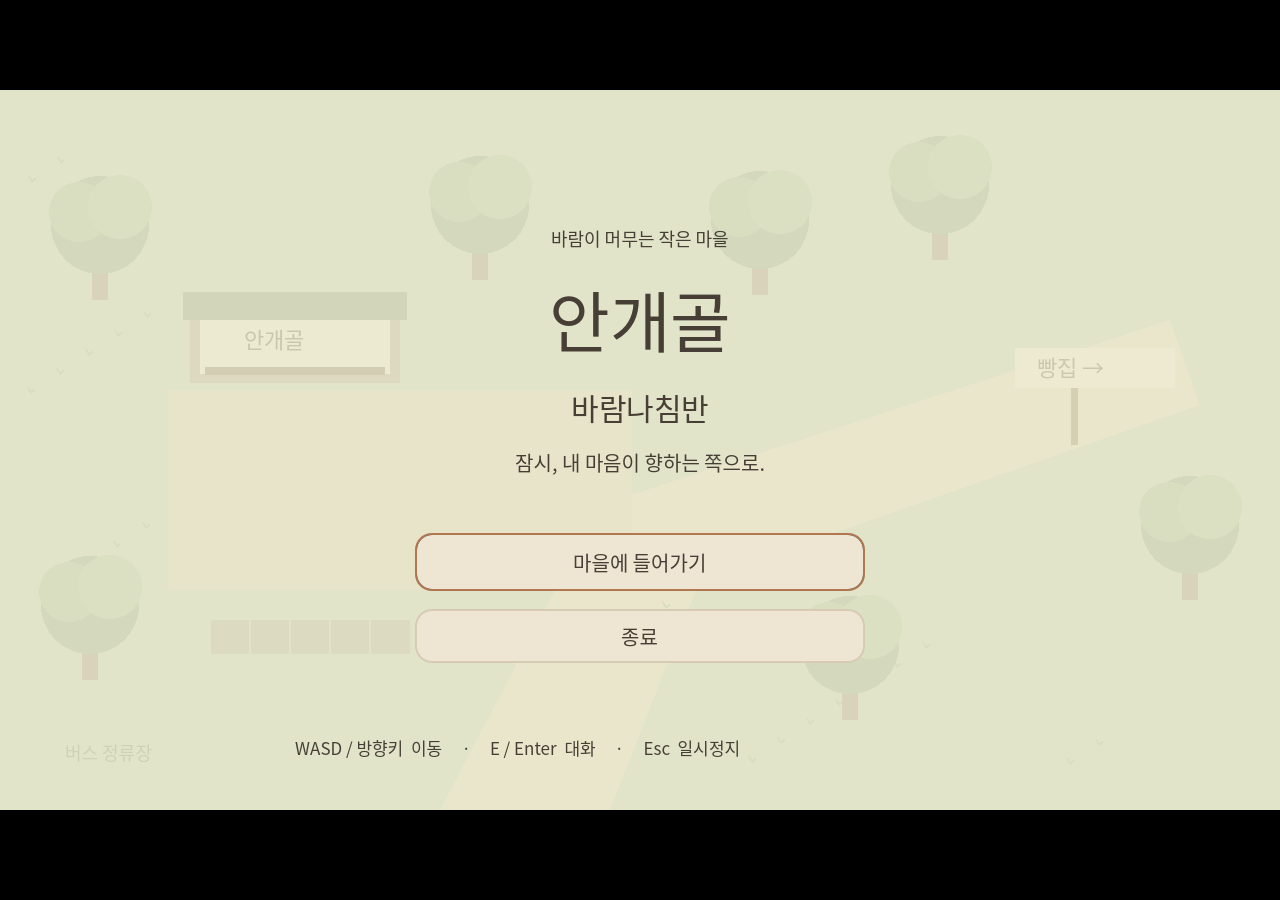
<file: index.html>
<!DOCTYPE html>
<html lang="en">
	<head>
		<meta charset="utf-8">
		<meta name="viewport" content="width=device-width, user-scalable=no, initial-scale=1.0">
		<title>안개골: 바람나침반</title>
		<style>
html, body, #canvas {
	margin: 0;
	padding: 0;
	border: 0;
}

body {
	color: white;
	background-color: black;
	overflow: hidden;
	touch-action: none;
}

#canvas {
	display: block;
}

#canvas:focus {
	outline: none;
}

#status, #status-splash, #status-progress {
	position: absolute;
	left: 0;
	right: 0;
}

#status, #status-splash {
	top: 0;
	bottom: 0;
}

#status {
	background-color: #242424;
	display: flex;
	flex-direction: column;
	justify-content: center;
	align-items: center;
	visibility: hidden;
}

#status-splash {
	max-height: 100%;
	max-width: 100%;
	margin: auto;
}

#status-splash.show-image--false {
	display: none;
}

#status-splash.fullsize--true {
	height: 100%;
	width: 100%;
	object-fit: contain;
}

#status-splash.use-filter--false {
	image-rendering: pixelated;
}

#status-progress, #status-notice {
	display: none;
}

#status-progress {
	bottom: 10%;
	width: 50%;
	margin: 0 auto;
}

#status-notice {
	background-color: #5b3943;
	border-radius: 0.5rem;
	border: 1px solid #9b3943;
	color: #e0e0e0;
	font-family: 'Noto Sans', 'Droid Sans', Arial, sans-serif;
	line-height: 1.3;
	margin: 0 2rem;
	overflow: hidden;
	padding: 1rem;
	text-align: center;
	z-index: 1;
}
		</style>
		<link id="-gd-engine-icon" rel="icon" type="image/png" href="index.icon.png" />
<link rel="apple-touch-icon" href="index.apple-touch-icon.png"/>

	</head>
	<body>
		<canvas id="canvas">
			Your browser does not support the canvas tag.
		</canvas>

		<noscript>
			Your browser does not support JavaScript.
		</noscript>

		<div id="status">
			<img id="status-splash" class="show-image--true fullsize--true use-filter--true" src="index.png" alt="">
			<progress id="status-progress"></progress>
			<div id="status-notice"></div>
		</div>

		<script src="index.js"></script>
		<script>
const GODOT_CONFIG = {"args":[],"canvasResizePolicy":2,"emscriptenPoolSize":8,"ensureCrossOriginIsolationHeaders":true,"executable":"index","experimentalVK":false,"fileSizes":{"index.pck":14472532,"index.wasm":37700666},"focusCanvas":true,"gdextensionLibs":[],"godotPoolSize":4};
const GODOT_THREADS_ENABLED = false;
const engine = new Engine(GODOT_CONFIG);

(function () {
	const statusOverlay = document.getElementById('status');
	const statusProgress = document.getElementById('status-progress');
	const statusNotice = document.getElementById('status-notice');

	let initializing = true;
	let statusMode = '';

	function setStatusMode(mode) {
		if (statusMode === mode || !initializing) {
			return;
		}
		if (mode === 'hidden') {
			statusOverlay.remove();
			initializing = false;
			return;
		}
		statusOverlay.style.visibility = 'visible';
		statusProgress.style.display = mode === 'progress' ? 'block' : 'none';
		statusNotice.style.display = mode === 'notice' ? 'block' : 'none';
		statusMode = mode;
	}

	function setStatusNotice(text) {
		while (statusNotice.lastChild) {
			statusNotice.removeChild(statusNotice.lastChild);
		}
		const lines = text.split('\n');
		lines.forEach((line) => {
			statusNotice.appendChild(document.createTextNode(line));
			statusNotice.appendChild(document.createElement('br'));
		});
	}

	function displayFailureNotice(err) {
		console.error(err);
		if (err instanceof Error) {
			setStatusNotice(err.message);
		} else if (typeof err === 'string') {
			setStatusNotice(err);
		} else {
			setStatusNotice('An unknown error occurred.');
		}
		setStatusMode('notice');
		initializing = false;
	}

	const missing = Engine.getMissingFeatures({
		threads: GODOT_THREADS_ENABLED,
	});

	if (missing.length !== 0) {
		if (GODOT_CONFIG['serviceWorker'] && GODOT_CONFIG['ensureCrossOriginIsolationHeaders'] && 'serviceWorker' in navigator) {
			let serviceWorkerRegistrationPromise;
			try {
				serviceWorkerRegistrationPromise = navigator.serviceWorker.getRegistration();
			} catch (err) {
				serviceWorkerRegistrationPromise = Promise.reject(new Error('Service worker registration failed.'));
			}
			// There's a chance that installing the service worker would fix the issue
			Promise.race([
				serviceWorkerRegistrationPromise.then((registration) => {
					if (registration != null) {
						return Promise.reject(new Error('Service worker already exists.'));
					}
					return registration;
				}).then(() => engine.installServiceWorker()),
				// For some reason, `getRegistration()` can stall
				new Promise((resolve) => {
					setTimeout(() => resolve(), 2000);
				}),
			]).then(() => {
				// Reload if there was no error.
				window.location.reload();
			}).catch((err) => {
				console.error('Error while registering service worker:', err);
			});
		} else {
			// Display the message as usual
			const missingMsg = 'Error\nThe following features required to run Godot projects on the Web are missing:\n';
			displayFailureNotice(missingMsg + missing.join('\n'));
		}
	} else {
		setStatusMode('progress');
		engine.startGame({
			'onProgress': function (current, total) {
				if (current > 0 && total > 0) {
					statusProgress.value = current;
					statusProgress.max = total;
				} else {
					statusProgress.removeAttribute('value');
					statusProgress.removeAttribute('max');
				}
			},
		}).then(() => {
			setStatusMode('hidden');
		}, displayFailureNotice);
	}
}());
		</script>
	</body>
</html>
</file>
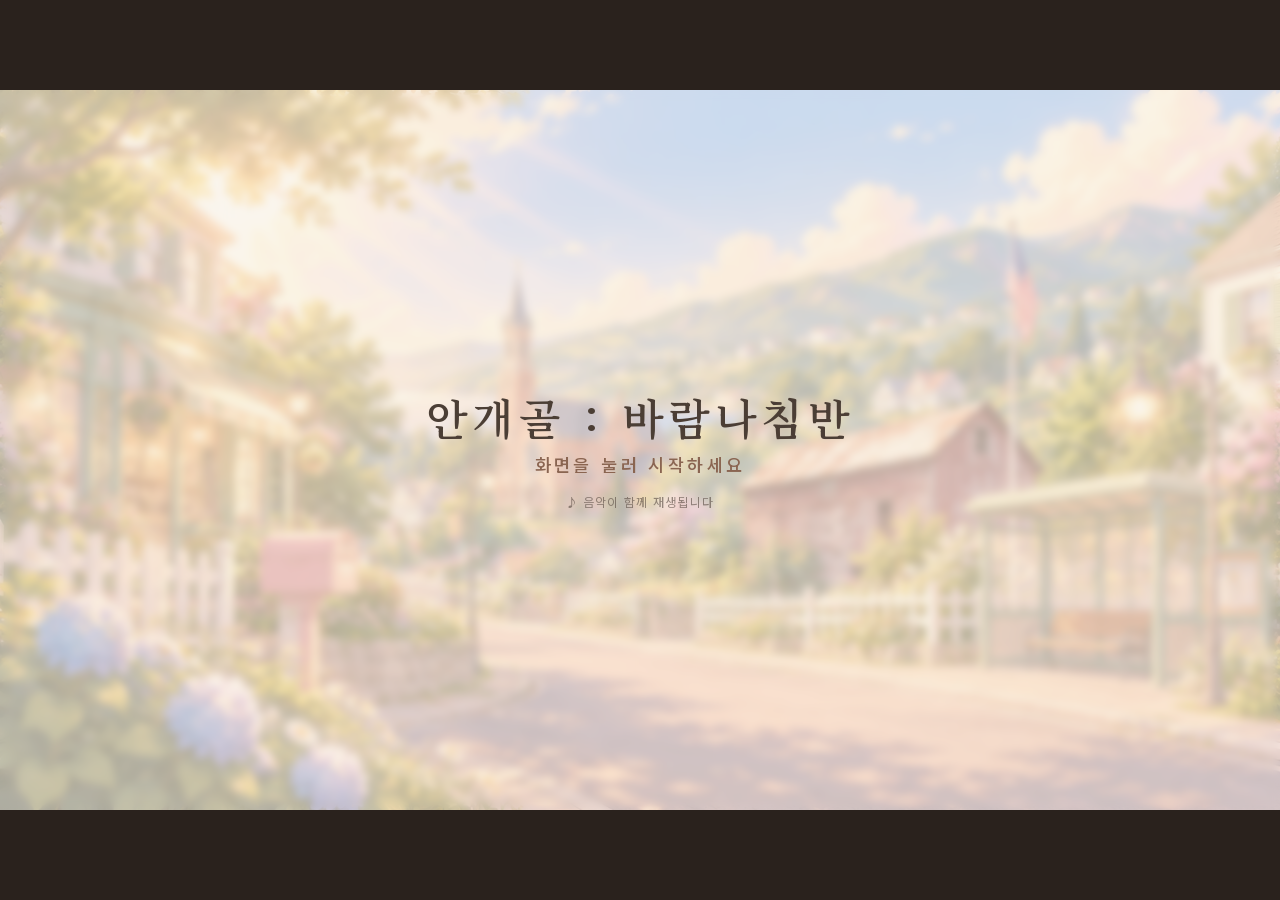
<file: concept/index.html>
<!doctype html>
<html lang="ko">
<head>
<meta charset="utf-8">
<meta name="viewport" content="width=device-width, initial-scale=1">
<title>안개골: 바람나침반 · 컨셉 프리뷰</title>
<link rel="stylesheet" href="src/styles.css?v=2">
<link rel="stylesheet" href="src/concept.css?v=2">
</head>
<body>
<div id="frame">
  <div id="stage" tabindex="-1">

    <!-- ===== START GATE (browsers only allow audio after a click) ===== -->
    <section id="gate" class="screen">
      <div class="bg" style="background-image:url(assets/backgrounds/bg_village_day.png)"></div>
      <div class="gate-wash"></div>
      <button class="gate-btn" id="gateBtn">
        <span class="gate-title">안개골 : 바람나침반</span>
        <span class="gate-sub">화면을 눌러 시작하세요</span>
        <span class="gate-note">♪ 음악이 함께 재생됩니다</span>
      </button>
    </section>

    <!-- ===== TITLE ===== -->
    <section id="title" class="screen hidden">
      <div class="bg kenburns" style="background-image:url(assets/backgrounds/bg_village_day.png)"></div>
      <div class="title-wash"></div>
      <svg class="compass-mark" viewBox="0 0 120 120" aria-hidden="true">
        <circle cx="60" cy="60" r="54" fill="none" stroke="currentColor" stroke-width="1.2" opacity=".55"/>
        <circle cx="60" cy="60" r="46" fill="none" stroke="currentColor" stroke-width=".8" opacity=".35"/>
        <g class="needle">
          <path d="M60 18 L66 60 L60 66 L54 60 Z" fill="currentColor"/>
          <path d="M60 102 L66 60 L60 54 L54 60 Z" fill="currentColor" opacity=".35"/>
        </g>
        <circle cx="60" cy="60" r="3" fill="currentColor"/>
      </svg>
      <div class="title-block">
        <p class="eyebrow">Concept Preview</p>
        <h1 class="logo">
          <span class="logo-main">안개골</span>
          <span class="logo-sub"><i></i>바람나침반<i></i></span>
        </h1>
        <nav class="title-menu" aria-label="타이틀 메뉴">
          <button data-act="places">장소 둘러보기</button>
          <button data-act="cast">인물 소개</button>
          <button data-act="settings">설정</button>
        </nav>
      </div>
      <footer class="title-foot">
        <span>배경 9 · 인물 5 · 스토리 미포함 프리뷰</span>
        <span class="keys"><kbd>↑</kbd><kbd>↓</kbd> 이동 &nbsp; <kbd>Enter</kbd> 선택</span>
      </footer>
    </section>

    <!-- ===== PLACES ===== -->
    <section id="places" class="screen hidden">
      <div class="bg-layer"><div class="bg" id="bgA"></div><div class="bg" id="bgB"></div></div>
      <div class="chars" id="chars"></div>
      <div class="ui" id="placeUi">
        <nav class="chrome" aria-label="메뉴">
          <button data-act="hide" title="UI 숨기기 (H)">숨기기</button>
          <button data-act="home" title="타이틀 (Esc)">타이틀</button>
        </nav>
        <button class="arrow arrow-l" data-act="prev" aria-label="이전 장소">‹</button>
        <button class="arrow arrow-r" data-act="next" aria-label="다음 장소">›</button>
        <div class="plate" id="plate">
          <span class="plate-no" id="plateNo"></span>
          <div class="plate-main">
            <span class="plate-time" id="plateTime"></span>
            <span class="plate-name" id="plateName"></span>
          </div>
          <div class="plate-cast" id="plateCast"></div>
        </div>
        <div class="dots" id="dots"></div>
      </div>
      <div class="hint hidden" id="hideHint">H 또는 클릭으로 UI 다시 보기</div>
    </section>

    <!-- ===== CAST ===== -->
    <section id="cast" class="screen hidden">
      <div class="bg cast-bg" id="castBg"></div>
      <div class="cast-veil"></div>
      <div class="cast-figure" id="castFigure"></div>
      <div class="cast-card">
        <span class="cast-en" id="castEn"></span>
        <h2 class="cast-name" id="castName"></h2>
        <span class="cast-role" id="castRole"></span>
        <div class="cast-poses" id="castPoses"></div>
      </div>
      <nav class="cast-tabs" id="castTabs"></nav>
      <nav class="chrome" aria-label="메뉴"><button data-act="home" title="타이틀 (Esc)">타이틀</button></nav>
    </section>

    <!-- ===== SETTINGS ===== -->
    <section class="overlay hidden" id="setOverlay" aria-label="설정">
      <div class="sheet narrow">
        <header><h2>설정</h2><button class="x" data-close>닫기</button></header>
        <div class="rows">
          <label class="row"><span>배경음</span><input type="range" id="optBgm" min="0" max="100" step="5"><output id="optBgmOut"></output></label>
          <div class="row"><span>화면</span><button class="pill" id="optFull">전체 화면 전환</button></div>
        </div>
      </div>
    </section>

    <button class="sound" id="soundBtn" aria-label="음악 켜기/끄기" title="음악 (M)"></button>
    <div class="fader" id="fader"></div>
  </div>
</div>
<audio id="bgm" src="assets/audio/bgm_title.mp3" loop preload="auto"></audio>
<script type="module" src="src/concept.js?v=2"></script>
</body>
</html>
</file>
<file: concept/src/styles.css>
/* 안개골: 바람나침반 — visual layer. Reference canvas 1920×1080, scaled to fit. */
@font-face { font-family: "Noto Sans KR"; src: url(../assets/fonts/NotoSansKR-VF.ttf) format("truetype"); font-weight: 100 900; font-display: block; }
@font-face { font-family: "Noto Serif KR"; src: url(../assets/fonts/NotoSerifKR-VF.ttf) format("truetype"); font-weight: 200 900; font-display: block; }

:root {
  --cream: #F8F0E4;
  --paper: #EEE1D0;
  --caramel: #A27C65;
  --caramel-deep: #8A6551;
  --olive: #929C77;
  --sky: #91BCEB;
  --peach: #F1C6AE;
  --ink: #55483F;
  --ink-soft: #6E5D51;
  --line: rgba(162, 124, 101, .26);
  --shadow: 0 14px 40px rgba(85, 72, 63, .16), 0 2px 6px rgba(85, 72, 63, .08);
  --sans: "Noto Sans KR", "Malgun Gothic", sans-serif;
  --serif: "Noto Serif KR", "Batang", serif;
  --ease: cubic-bezier(.22, .61, .36, 1);
}

* { box-sizing: border-box; }
html, body { margin: 0; height: 100%; background: #2a221d; overflow: hidden; }
body { font-family: var(--sans); color: var(--ink); -webkit-font-smoothing: antialiased; }
button { font: inherit; color: inherit; background: none; border: 0; cursor: pointer; }
.hidden { display: none !important; }

/* the stage keeps its 1920×1080 layout box even when scaled, so centre it explicitly
   (grid centring pushed the oversized box right/down and clipped it on smaller windows) */
#frame { position: fixed; inset: 0; overflow: hidden; }
#stage { position: absolute; left: 50%; top: 50%; width: 1920px; height: 1080px; overflow: hidden; transform-origin: center; transform: translate(-50%, -50%); outline: none; background: var(--paper); }
.screen { position: absolute; inset: 0; }
.bg { position: absolute; inset: 0; background: center / cover no-repeat; }

/* ---------- TITLE ---------- */
#title .kenburns { animation: drift 38s ease-in-out infinite alternate; transform-origin: 62% 40%; }
@keyframes drift { from { transform: scale(1.02); } to { transform: scale(1.075) translateX(-14px); } }
.title-wash {
  position: absolute; inset: 0;
  background:
    linear-gradient(90deg, rgba(248,240,228,.90) 0%, rgba(248,240,228,.74) 24%, rgba(248,240,228,.30) 42%, rgba(248,240,228,0) 58%),
    linear-gradient(0deg, rgba(85,72,63,.16) 0%, rgba(85,72,63,0) 22%);
}
.title-block { position: absolute; left: 168px; top: 236px; width: 620px; }
.eyebrow { margin: 0 0 22px 4px; font: 500 17px/1 var(--sans); letter-spacing: .42em; text-transform: uppercase; color: var(--caramel); }
.logo { margin: 0; display: flex; flex-direction: column; }
.logo-main {
  font: 600 136px/1.02 var(--serif); letter-spacing: .06em; color: #4B3E35;
  text-shadow: 0 2px 0 rgba(248,240,228,.6), 0 10px 30px rgba(248,240,228,.8);
}
.logo-sub {
  display: flex; align-items: center; gap: 22px; margin-top: 18px;
  font: 500 38px/1 var(--serif); letter-spacing: .32em; color: var(--caramel-deep); padding-left: 6px;
}
.logo-sub i { display: block; height: 1px; width: 56px; background: linear-gradient(90deg, transparent, var(--caramel)); }
.logo-sub i:last-child { background: linear-gradient(90deg, var(--caramel), transparent); margin-left: -12px; }

.title-menu { margin-top: 92px; display: flex; flex-direction: column; gap: 6px; width: 340px; }
.title-menu button {
  position: relative; text-align: left; padding: 14px 0 14px 34px;
  font: 500 31px/1.2 var(--sans); letter-spacing: .08em; color: var(--ink);
  transition: color .25s var(--ease), padding .3s var(--ease);
}
.title-menu button::before {
  content: ""; position: absolute; left: 6px; top: 50%; width: 9px; height: 9px; margin-top: -5px;
  border: 1.5px solid var(--caramel); transform: rotate(45deg) scale(.6); opacity: 0;
  transition: opacity .25s, transform .3s var(--ease), background .25s;
}
.title-menu button::after {
  content: ""; position: absolute; left: 34px; bottom: 8px; height: 1px; width: 0;
  background: var(--caramel); transition: width .35s var(--ease);
}
.title-menu button:hover, .title-menu button:focus-visible, .title-menu button.focus { color: #3F332B; padding-left: 40px; outline: none; }
.title-menu button:hover::before, .title-menu button:focus-visible::before, .title-menu button.focus::before { opacity: 1; transform: rotate(45deg) scale(1); background: var(--caramel); }
.title-menu button:hover::after, .title-menu button:focus-visible::after, .title-menu button.focus::after { width: 120px; left: 40px; }
.title-menu button[disabled] { color: rgba(85,72,63,.38); cursor: default; }
.title-menu button[disabled]::after { display: none; }

.compass-mark { position: absolute; left: 172px; top: 140px; width: 64px; height: 64px; color: var(--caramel); }
.compass-mark .needle { transform-origin: 60px 60px; animation: sway 7s ease-in-out infinite; }
@keyframes sway { 0%,100% { transform: rotate(-9deg); } 50% { transform: rotate(14deg); } }

.title-foot {
  position: absolute; left: 172px; right: 72px; bottom: 50px; display: flex; justify-content: space-between;
  font: 400 17px/1 var(--sans); letter-spacing: .06em; color: rgba(85,72,63,.68);
}
.title-foot .keys { color: rgba(248,240,228,.92); text-shadow: 0 1px 4px rgba(60,45,35,.45); }
kbd {
  font: 500 14px/1 var(--sans); padding: 4px 8px; border-radius: 6px; margin: 0 2px;
  border: 1px solid rgba(248,240,228,.6); background: rgba(85,72,63,.22);
}

/* ---------- VN ---------- */
.bg-layer .bg { opacity: 0; transition: opacity .6s var(--ease); }
.bg-layer .bg.on { opacity: 1; }
.bg.missing {
  background: linear-gradient(160deg, #E9DCCB, #D9C8B3) !important; display: grid; place-items: center;
}
.bg.missing::after {
  content: attr(data-label); font: 500 30px/1.5 var(--serif); color: rgba(85,72,63,.55);
  border: 1px dashed rgba(85,72,63,.35); padding: 28px 48px; border-radius: 14px; white-space: pre;
}

.chars { position: absolute; inset: 0; pointer-events: none; }
/* left/top/width/height are set from each sprite's alpha bounding box so every
   character shares one foot baseline and real-height proportions */
.char {
  position: absolute;
  transition: left .45s var(--ease), top .2s var(--ease), opacity .3s var(--ease), filter .25s var(--ease);
  filter: drop-shadow(0 16px 24px rgba(70,50,35,.14));
}
.char img { position: absolute; inset: 0; display: block; width: 100%; height: 100%; }
.char img.swap { animation: swapin .16s linear both; }
@keyframes swapin { from { opacity: 0; } to { opacity: 1; } }
/* listener: darkened, never see-through (opacity let the background show through the figure) */
.char.dim { filter: brightness(.8) saturate(.82) drop-shadow(0 16px 24px rgba(70,50,35,.1)); }
.char.enter { animation: enter .38s var(--ease) both; }
.char.leave { opacity: 0; transform: translateY(10px); transition: opacity .3s, transform .3s; }
@keyframes enter { from { opacity: 0; transform: translateY(16px); } to { opacity: 1; transform: none; } }

/* match figures to scene light */
.chars { transition: filter .6s var(--ease), opacity .35s var(--ease); }
#vn[data-tod="late_afternoon"] .chars { filter: sepia(.08) saturate(1.04); }
#vn[data-tod="evening"] .chars { filter: sepia(.12) brightness(.95) saturate(.95); }
/* festival night is lantern-lit: warm and slightly dim rather than blue */
#vn[data-tod="night"] .chars { filter: brightness(.86) saturate(.92) sepia(.22); }
#vn.closeup .chars { opacity: .25; }

/* time-of-day grading over photographic backgrounds */
.tint { position: absolute; inset: 0; pointer-events: none; transition: background .8s var(--ease); }
.tint.tod-late_afternoon { background: linear-gradient(180deg, rgba(255,170,110,.20), rgba(230,120,90,.16)); mix-blend-mode: soft-light; }
.tint.tod-evening { background: rgba(160,110,150,.22); mix-blend-mode: multiply; }
.tint.tod-night { background: rgba(40,40,90,.45); mix-blend-mode: multiply; }

/* themed placeholder backgrounds (no image supplied yet) */
.bg.ph { background-size: cover; }
.bg.ph::after { content: ""; position: absolute; inset: 0; background: radial-gradient(120% 90% at 50% 40%, transparent 55%, rgba(60,40,30,.22)); }
.ph-dusk { background: radial-gradient(60% 40% at 72% 30%, rgba(255,226,170,.85), transparent 70%), linear-gradient(180deg, #F2BE95 0%, #E7A17F 38%, #B9807A 68%, #6F5763 100%); }
.ph-home { background: radial-gradient(55% 45% at 30% 28%, rgba(255,240,214,.9), transparent 70%), linear-gradient(170deg, #F4DFC2 0%, #DDB991 55%, #9B7556 100%); }
.ph-bakery { background: radial-gradient(50% 40% at 70% 25%, rgba(255,247,232,.95), transparent 70%), linear-gradient(170deg, #FBE7D2 0%, #F0CBAA 50%, #C99C78 100%); }
.ph-bridge { background: radial-gradient(60% 35% at 50% 18%, rgba(255,255,240,.7), transparent 70%), linear-gradient(180deg, #BFD9F2 0%, #DCE9D2 52%, #A9BB8E 78%, #8C9C74 100%); }
.ph-prep { background: radial-gradient(55% 40% at 30% 30%, rgba(255,214,170,.8), transparent 70%), linear-gradient(180deg, #F5C9A2 0%, #D9A9A6 50%, #8F7B9C 100%); }
.ph-workshop { background: radial-gradient(45% 40% at 25% 25%, rgba(255,232,190,.8), transparent 70%), linear-gradient(170deg, #EBD3AE 0%, #BE9468 55%, #725442 100%); }
.ph-night {
  background:
    radial-gradient(6px 6px at 18% 22%, #FFD9A0, transparent), radial-gradient(5px 5px at 32% 16%, #FFE3B5, transparent),
    radial-gradient(7px 7px at 51% 20%, #FFD39A, transparent), radial-gradient(5px 5px at 67% 14%, #FFE3B5, transparent),
    radial-gradient(6px 6px at 83% 24%, #FFD9A0, transparent),
    radial-gradient(40% 30% at 50% 78%, rgba(255,180,110,.35), transparent 70%),
    linear-gradient(180deg, #2D2C4B 0%, #47395A 55%, #6E4C46 100%);
}

/* stage props */
.phone {
  /* sits to the right of a centred Pomi so her face stays visible */
  position: absolute; left: 1210px; top: 150px; width: 560px; padding: 18px 22px 26px;
  border-radius: 36px; background: rgba(40,34,30,.92); box-shadow: 0 30px 60px rgba(30,20,15,.35), inset 0 0 0 2px rgba(255,255,255,.06);
  animation: rise .35s var(--ease) both;
}
.phone-top { display: flex; justify-content: space-between; align-items: center; color: rgba(248,240,228,.6); font: 500 15px/1 var(--sans); padding: 2px 10px 16px; }
.phone-top .notch { width: 90px; height: 8px; border-radius: 4px; background: rgba(255,255,255,.12); }
.phone-body { display: flex; flex-direction: column; gap: 12px; }
.msg { max-width: 88%; padding: 14px 18px; border-radius: 18px; font: 450 22px/1.5 var(--sans); word-break: keep-all; }
.msg.in { align-self: flex-start; background: var(--cream); color: var(--ink); border-bottom-left-radius: 6px; }
.msg.in b { display: block; font-size: 15px; font-weight: 700; color: var(--caramel-deep); letter-spacing: .06em; margin-bottom: 4px; }
.msg.out { align-self: flex-end; background: #E7C9A0; color: #4A3C33; border-bottom-right-radius: 6px; position: relative; }
.msg.out i { display: block; font: 500 13px/1 var(--sans); font-style: normal; opacity: .6; text-align: right; margin-top: 6px; }
.msg.out.draft { background: rgba(231,201,160,.35); color: rgba(248,240,228,.75); }
.msg.out.draft span { text-decoration: line-through; text-decoration-color: rgba(248,240,228,.6); }
@keyframes rise { from { opacity: 0; transform: translateY(18px); } to { opacity: 1; transform: none; } }

.compass-view { position: absolute; inset: 0 0 300px; display: grid; place-items: center; background: radial-gradient(closest-side, rgba(40,30,24,.35), transparent); animation: fadein .4s var(--ease) both; }
.compass-view svg { width: 400px; height: 400px; filter: drop-shadow(0 24px 40px rgba(40,25,15,.35)); }
.compass-view .needle { transform-origin: 100px 100px; }
.compass-view[data-mode="sway"] .needle { animation: csway 2.6s ease-in-out infinite; }
.compass-view[data-mode="settle"] .needle { animation: csettle 3.2s var(--ease) both; }
@keyframes csway { 0%,100% { transform: rotate(-28deg); } 50% { transform: rotate(22deg); } }
@keyframes csettle { 0% { transform: rotate(-60deg); } 40% { transform: rotate(30deg); } 70% { transform: rotate(8deg); } 100% { transform: rotate(14deg); } }
.still .compass-view[data-mode="settle"] .needle { transform: rotate(14deg); }

.chapter {
  position: absolute; inset: 0; display: flex; flex-direction: column; align-items: center; justify-content: center; gap: 14px;
  background: radial-gradient(60% 40% at 50% 50%, rgba(248,240,228,.88), rgba(248,240,228,.55) 70%, rgba(248,240,228,.25));
  animation: chapter 2s var(--ease) both; pointer-events: none;
}
.ch-time { font: 500 18px/1 var(--sans); letter-spacing: .3em; color: var(--olive); }
.ch-time:empty { display: none; }
.ch-name { font: 500 22px/1 var(--serif); letter-spacing: .24em; color: var(--caramel-deep); }
.ch-name:empty { display: none; }
.ch-title { font: 600 54px/1.2 var(--serif); letter-spacing: .08em; color: #4B3E35; }
@keyframes chapter { 0% { opacity: 0; } 18%, 78% { opacity: 1; } 100% { opacity: 0; } }

.end-card {
  position: absolute; inset: 0; display: flex; flex-direction: column; align-items: center; justify-content: center; gap: 22px;
  background: #221B17; color: var(--cream); animation: fadein 1.2s var(--ease) both; cursor: pointer;
}
.end-title { font: 600 64px/1.2 var(--serif); letter-spacing: .1em; }
.end-line { font: 400 30px/1.4 var(--serif); letter-spacing: .12em; color: rgba(248,240,228,.8); }
.end-mark { margin-top: 30px; font: 500 18px/1 var(--sans); letter-spacing: .5em; color: var(--peach); }
.end-hint { position: absolute; bottom: 60px; font: 400 16px/1 var(--sans); letter-spacing: .1em; color: rgba(248,240,228,.45); }

.hush .bg-layer, .hush .chars { filter: saturate(.6) brightness(.92); transition: filter .4s; }
.hush .panel { opacity: .0; transition: opacity .3s; }
.char.placeholder {
  width: 420px; border-radius: 210px 210px 24px 24px; background: rgba(238,225,208,.55);
  border: 1.5px dashed rgba(85,72,63,.4); display: grid; place-items: start center; padding-top: 140px;
  font: 500 26px/1.5 var(--serif); color: rgba(85,72,63,.7); text-align: center;
}

.ui { position: absolute; inset: 0; transition: opacity .3s var(--ease); }
.ui.off { opacity: 0; pointer-events: none; }
.ui > * { pointer-events: auto; }

.loc {
  position: absolute; left: 72px; top: 52px; display: flex; align-items: center; gap: 14px;
  padding: 12px 24px 12px 20px; border-radius: 999px;
  background: rgba(248,240,228,.84); box-shadow: 0 6px 18px rgba(85,72,63,.10); border: 1px solid var(--line);
  font: 500 20px/1 var(--serif); letter-spacing: .1em; color: var(--ink);
  animation: fadein .8s .2s var(--ease) both;
}
.loc-dot { width: 8px; height: 8px; transform: rotate(45deg); background: var(--olive); }
@keyframes fadein { from { opacity: 0; transform: translateY(-6px); } to { opacity: 1; transform: none; } }
.temp-note {
  position: absolute; left: 76px; top: 112px; padding: 6px 12px; border-radius: 6px;
  font: 500 14px/1 var(--sans); letter-spacing: .04em; color: rgba(85,72,63,.78);
  background: rgba(248,240,228,.62); border: 1px dashed rgba(162,124,101,.5);
}

.chrome {
  position: absolute; right: 64px; top: 48px; display: flex; align-items: center; gap: 2px;
  padding: 6px; border-radius: 14px; background: rgba(248,240,228,.78);
  border: 1px solid var(--line); box-shadow: 0 6px 18px rgba(85,72,63,.10);
}
.chrome button {
  padding: 10px 18px; border-radius: 9px; font: 500 19px/1 var(--sans); letter-spacing: .06em; color: var(--ink-soft);
  transition: background .2s, color .2s;
}
.chrome button:hover, .chrome button:focus-visible { background: rgba(162,124,101,.14); color: var(--ink); outline: none; }
.chrome button.on { background: var(--caramel); color: var(--cream); }
.chrome .sep { width: 1px; height: 22px; background: var(--line); margin: 0 6px; }

/* dialogue panel: 91% width, ~23% height */
.panel {
  position: absolute; left: 86px; right: 86px; bottom: 40px; height: 252px;
  background: rgba(248,240,228,.92); border-radius: 16px;
  border: 1px solid rgba(162,124,101,.30); box-shadow: var(--shadow);
  backdrop-filter: blur(3px);
  cursor: pointer;
}
.panel::before { /* inner hairline */
  content: ""; position: absolute; inset: 9px; border-radius: 10px; border: 1px solid rgba(162,124,101,.16); pointer-events: none;
}
.tag {
  position: absolute; left: 56px; top: -25px; min-width: 132px; padding: 12px 30px 13px;
  border-radius: 10px; background: var(--caramel); color: var(--cream);
  font: 700 26px/1 var(--sans); letter-spacing: .14em; text-align: center;
  box-shadow: 0 6px 14px rgba(110,80,60,.22);
}
.tag:empty { display: none; }
.text {
  margin: 0; position: absolute; left: 76px; right: 120px; top: 54px;
  font: 450 31px/1.66 var(--sans); letter-spacing: -.005em; color: var(--ink); word-break: keep-all;
}
.text .rest { color: transparent; }
/* monologue: outlined tag + quiet rule + softer ink (not colour alone) */
.panel.thought .tag { background: rgba(248,240,228,.96); color: var(--caramel-deep); border: 1.5px solid var(--caramel); box-shadow: none; font-weight: 600; letter-spacing: .1em; }
.panel.thought .text { color: var(--ink-soft); padding-left: 26px; }
.panel.thought .text::before { content: ""; position: absolute; left: 0; top: 10px; bottom: 10px; width: 3px; border-radius: 2px; background: rgba(162,124,101,.45); }
/* 지문 (stage caption): no tag, quieter serif, centred — reads as direction, not speech */
.panel.caption .text { left: 120px; right: 120px; text-align: center; font: 400 28px/1.7 var(--serif); color: var(--ink-soft); letter-spacing: .01em; }
.panel.caption.prompt .text { font: 500 30px/1.6 var(--sans); color: var(--ink); }

.next {
  position: absolute; right: 64px; bottom: 44px; width: 14px; height: 14px; opacity: 0;
  border-right: 2.5px solid var(--caramel); border-bottom: 2.5px solid var(--caramel); transform: rotate(45deg);
}
.next.on { opacity: 1; animation: bob 1.3s ease-in-out infinite; }
@keyframes bob { 0%,100% { transform: translateY(-3px) rotate(45deg); } 50% { transform: translateY(3px) rotate(45deg); } }

/* choices */
.choices {
  /* sits between the characters' faces (~y 220–400) and the dialogue panel (y 788) */
  position: absolute; left: 0; right: 0; bottom: 318px; display: flex; flex-direction: column; align-items: center; gap: 16px;
}
.choice {
  position: relative; width: 780px; padding: 20px 40px; border-radius: 14px;
  background: rgba(248,240,228,.93); border: 1px solid rgba(162,124,101,.30); box-shadow: var(--shadow);
  font: 500 29px/1.3 var(--sans); letter-spacing: .02em; color: var(--ink); text-align: center;
  transition: transform .22s var(--ease), border-color .22s, background .22s, box-shadow .22s;
  animation: fadein .35s var(--ease) both;
}
.choice::before {
  content: ""; position: absolute; left: 30px; top: 50%; width: 10px; height: 10px; margin-top: -5px;
  background: var(--caramel); transform: rotate(45deg) scale(0); transition: transform .25s var(--ease);
}
.choice.focus, .choice:hover {
  background: rgba(252,247,239,.98); border-color: var(--caramel); transform: translateY(-2px);
  box-shadow: 0 16px 36px rgba(85,72,63,.2), 0 0 0 3px rgba(162,124,101,.18); outline: none;
}
.choice.focus::before, .choice:hover::before { transform: rotate(45deg) scale(1); }
.choice:nth-child(2) { animation-delay: .06s; } .choice:nth-child(3) { animation-delay: .12s; }

.hint, .toast {
  position: absolute; left: 50%; transform: translateX(-50%); padding: 12px 24px; border-radius: 999px;
  background: rgba(60,48,40,.55); color: var(--cream); font: 500 18px/1 var(--sans); letter-spacing: .06em;
}
.hint { bottom: 40px; animation: hint 3.2s var(--ease) both; }
@keyframes hint { 0% { opacity: 0; } 12%, 70% { opacity: 1; } 100% { opacity: 0; } }
.toast { top: 128px; background: rgba(248,240,228,.94); color: var(--ink); border: 1px solid var(--line); box-shadow: var(--shadow); }

/* overlays */
.overlay { position: absolute; inset: 0; background: rgba(70,56,46,.38); display: grid; place-items: center; animation: fadein .25s var(--ease); }
.sheet {
  width: 1240px; max-height: 860px; display: flex; flex-direction: column;
  background: var(--cream); border-radius: 18px; border: 1px solid var(--line); box-shadow: 0 30px 80px rgba(50,38,30,.3);
}
.sheet.narrow { width: 860px; }
.sheet header { display: flex; justify-content: space-between; align-items: center; padding: 34px 48px 22px; border-bottom: 1px solid var(--line); }
.sheet h2 { margin: 0; font: 600 34px/1 var(--serif); letter-spacing: .12em; }
.sheet .x { font: 500 19px/1 var(--sans); padding: 10px 18px; border-radius: 9px; color: var(--ink-soft); }
.sheet .x:hover, .sheet .x:focus-visible { background: rgba(162,124,101,.14); outline: none; }
.log-list { overflow-y: auto; padding: 12px 48px 36px; }
.log-item { display: grid; grid-template-columns: 170px 1fr; gap: 24px; padding: 18px 0; border-bottom: 1px dashed rgba(162,124,101,.22); font: 400 26px/1.6 var(--sans); }
.log-item b { font-weight: 700; color: var(--caramel-deep); letter-spacing: .08em; font-size: 22px; padding-top: 3px; }
.log-item.thought span { color: var(--ink-soft); }
.log-item.choice-log span { color: var(--olive); }
.rows { padding: 24px 48px; display: flex; flex-direction: column; gap: 10px; }
.row { display: grid; grid-template-columns: 220px 1fr 80px; align-items: center; gap: 24px; padding: 14px 0; font: 500 24px/1 var(--sans); }
.row output { text-align: right; color: var(--ink-soft); font-size: 20px; }
input[type=range] { -webkit-appearance: none; appearance: none; height: 4px; border-radius: 2px; background: var(--paper); outline: none; }
input[type=range]::-webkit-slider-thumb { -webkit-appearance: none; width: 22px; height: 22px; border-radius: 50%; background: var(--caramel); border: 3px solid var(--cream); box-shadow: 0 0 0 1px var(--caramel); }
input[type=range]:focus-visible::-webkit-slider-thumb { box-shadow: 0 0 0 4px rgba(162,124,101,.35); }
.pill { justify-self: start; padding: 12px 24px; border-radius: 999px; background: var(--caramel); color: var(--cream); font: 500 20px/1 var(--sans); }
.pill.ghost { background: none; color: var(--caramel-deep); border: 1px solid var(--caramel); }
.pill:focus-visible { outline: 3px solid rgba(162,124,101,.4); outline-offset: 2px; }
.sheet-foot { padding: 8px 48px 36px; }

.fader { position: absolute; inset: 0; background: var(--cream); opacity: 0; pointer-events: none; transition: opacity .55s var(--ease); }
.fader.dark { background: #1E1814; }
.log-item.caption span { font-family: var(--serif); color: var(--ink-soft); }
.log-item.choice span { color: var(--olive); }
.fader.on { opacity: 1; }

/* screenshot mode: freeze motion */
.still *, .still *::before, .still *::after { animation: none !important; transition: none !important; }
.still .next { opacity: 1; }
.still #title .kenburns { transform: scale(1.03); }
</file>
<file: concept/src/concept.css>
/* Concept preview additions on top of styles.css (same tokens, same 1920×1080 stage). */

/* start gate */
.gate-wash { position: absolute; inset: 0; background: rgba(248,240,228,.55); backdrop-filter: blur(6px); }
.gate-btn {
  position: absolute; inset: 0; display: flex; flex-direction: column; align-items: center; justify-content: center; gap: 22px;
}
.gate-title { font: 600 64px/1.2 var(--serif); letter-spacing: .12em; color: #4B3E35; }
.gate-sub { font: 500 26px/1 var(--sans); letter-spacing: .2em; color: var(--caramel-deep); animation: pulse 2.4s ease-in-out infinite; }
.gate-note { margin-top: 12px; font: 400 18px/1 var(--sans); letter-spacing: .08em; color: rgba(85,72,63,.6); }
@keyframes pulse { 0%,100% { opacity: .45; } 50% { opacity: 1; } }

/* sound toggle (all screens) */
.sound {
  position: absolute; right: 64px; bottom: 48px; width: 56px; height: 56px; border-radius: 50%;
  background: rgba(248,240,228,.82); border: 1px solid var(--line); box-shadow: 0 6px 18px rgba(85,72,63,.12);
  display: grid; place-items: center; z-index: 5;
}
.sound::before { content: "♪"; font: 600 26px/1 var(--serif); color: var(--caramel-deep); }
.sound.off::before { content: "♪"; color: rgba(110,93,81,.35); }
.sound.off::after { content: ""; position: absolute; width: 30px; height: 2px; background: rgba(110,93,81,.55); transform: rotate(-40deg); }
.sound:hover, .sound:focus-visible { background: var(--cream); outline: none; }
/* music should be playing but isn't (blocked or muted): label the button */
.sound.prompt { width: auto; padding: 0 26px 0 22px; border-radius: 28px; display: flex; gap: 10px; align-items: center; background: var(--caramel); border-color: var(--caramel); animation: soundpulse 1.8s ease-in-out infinite; }
.sound.prompt::before { color: var(--cream); }
.sound.prompt::after { content: "눌러서 음악 켜기"; position: static; width: auto; height: auto; background: none; transform: none; font: 600 20px/1 var(--sans); letter-spacing: .06em; color: var(--cream); }
@keyframes soundpulse { 0%,100% { box-shadow: 0 0 0 0 rgba(162,124,101,.45); } 50% { box-shadow: 0 0 0 12px rgba(162,124,101,0); } }
.at-gate .sound { display: none; }
/* places has its own bottom plate; keep the button clear of it */
.at-places .sound { bottom: auto; top: 128px; }
/* title footer carries the key hints bottom-right */
.at-title .sound { bottom: auto; top: 48px; }

/* places viewer */
.arrow {
  position: absolute; top: 50%; margin-top: -48px; width: 72px; height: 96px; border-radius: 14px;
  background: rgba(248,240,228,.72); border: 1px solid var(--line); box-shadow: 0 6px 18px rgba(85,72,63,.12);
  font: 300 64px/1 var(--serif); color: var(--caramel-deep); transition: background .2s, transform .2s;
}
.arrow-l { left: 40px; } .arrow-r { right: 40px; }
.arrow:hover, .arrow:focus-visible { background: rgba(252,247,239,.96); outline: none; transform: scale(1.04); }

.plate {
  position: absolute; left: 86px; right: 86px; bottom: 40px; height: 168px; display: flex; align-items: center; gap: 44px;
  padding: 0 56px; background: rgba(248,240,228,.9); border-radius: 16px; border: 1px solid rgba(162,124,101,.30); box-shadow: var(--shadow);
}
.plate::before { content: ""; position: absolute; inset: 9px; border-radius: 10px; border: 1px solid rgba(162,124,101,.16); pointer-events: none; }
.plate-no { font: 500 22px/1 var(--serif); letter-spacing: .14em; color: var(--caramel); padding-right: 44px; border-right: 1px solid var(--line); height: 72px; display: flex; align-items: center; }
.plate-main { display: flex; flex-direction: column; gap: 12px; flex: 1; }
.plate-time { font: 500 18px/1 var(--sans); letter-spacing: .3em; color: var(--olive); }
.plate-name { font: 600 46px/1.1 var(--serif); letter-spacing: .08em; color: #4B3E35; }
.plate-cast { display: flex; gap: 12px; }
.chip { padding: 12px 22px; border-radius: 999px; background: var(--caramel); color: var(--cream); font: 600 22px/1 var(--sans); letter-spacing: .08em; }
.chip.lead { background: rgba(248,240,228,.96); color: var(--caramel-deep); border: 1.5px solid var(--caramel); }

.dots { position: absolute; left: 0; right: 0; bottom: 18px; display: flex; justify-content: center; gap: 10px; }
.dots button { width: 9px; height: 9px; border-radius: 50%; background: rgba(248,240,228,.6); box-shadow: 0 0 0 1px rgba(85,72,63,.25); padding: 0; }
.dots button.on { background: var(--caramel); width: 26px; border-radius: 5px; }

#places .chrome { right: 64px; top: 48px; }
.at-places #places .char { transition: left .5s var(--ease), opacity .4s var(--ease), filter .25s var(--ease); }
#places[data-tod="night"] .chars { filter: brightness(.88) saturate(.92) sepia(.22); }
#places .ui.off { opacity: 0; pointer-events: none; }

/* cast gallery */
.cast-bg { filter: blur(10px) saturate(.9); transform: scale(1.06); transition: background-image .6s; }
.cast-veil { position: absolute; inset: 0; background: linear-gradient(90deg, rgba(248,240,228,.25) 0%, rgba(248,240,228,.55) 46%, rgba(248,240,228,.92) 62%, rgba(248,240,228,.96) 100%); }
.cast-figure { position: absolute; left: 0; top: 0; width: 1100px; height: 1080px; }
.cast-figure img { position: absolute; bottom: 30px; left: 50%; transform: translateX(-50%); height: 1010px; width: auto; filter: drop-shadow(0 20px 30px rgba(70,50,35,.18)); animation: fadein .35s var(--ease) both; }
.cast-card { position: absolute; left: 1160px; top: 230px; width: 640px; display: flex; flex-direction: column; }
.cast-en { font: 500 20px/1 var(--sans); letter-spacing: .5em; text-transform: uppercase; color: var(--caramel); }
.cast-name { margin: 22px 0 18px; font: 600 84px/1.1 var(--serif); letter-spacing: .06em; color: #4B3E35; }
.cast-role { font: 500 26px/1.4 var(--sans); letter-spacing: .1em; color: var(--ink-soft); padding-bottom: 40px; border-bottom: 1px solid var(--line); }
.cast-poses { display: flex; flex-wrap: wrap; gap: 12px; margin-top: 40px; }
.cast-poses button {
  padding: 12px 22px; border-radius: 999px; border: 1px solid var(--line); background: rgba(248,240,228,.9);
  font: 500 21px/1 var(--sans); color: var(--ink-soft); letter-spacing: .04em; transition: background .2s, color .2s;
}
.cast-poses button.on, .cast-poses button:hover, .cast-poses button:focus-visible { background: var(--caramel); color: var(--cream); border-color: var(--caramel); outline: none; }
.cast-tabs { position: absolute; left: 1160px; bottom: 110px; display: flex; gap: 14px; }
.cast-tabs button {
  width: 104px; height: 104px; border-radius: 50%; overflow: hidden; border: 2px solid rgba(162,124,101,.3); background: var(--paper);
  padding: 0; position: relative; transition: border-color .2s, transform .2s;
}
.cast-tabs button img { position: absolute; left: 50%; top: 0; width: 230%; transform: translateX(-50%); }
.cast-tabs button.on { border-color: var(--caramel); box-shadow: 0 0 0 4px rgba(162,124,101,.2); }
.cast-tabs button:hover, .cast-tabs button:focus-visible { transform: translateY(-3px); outline: none; }
#cast .chrome { right: 64px; top: 48px; }
</file>
